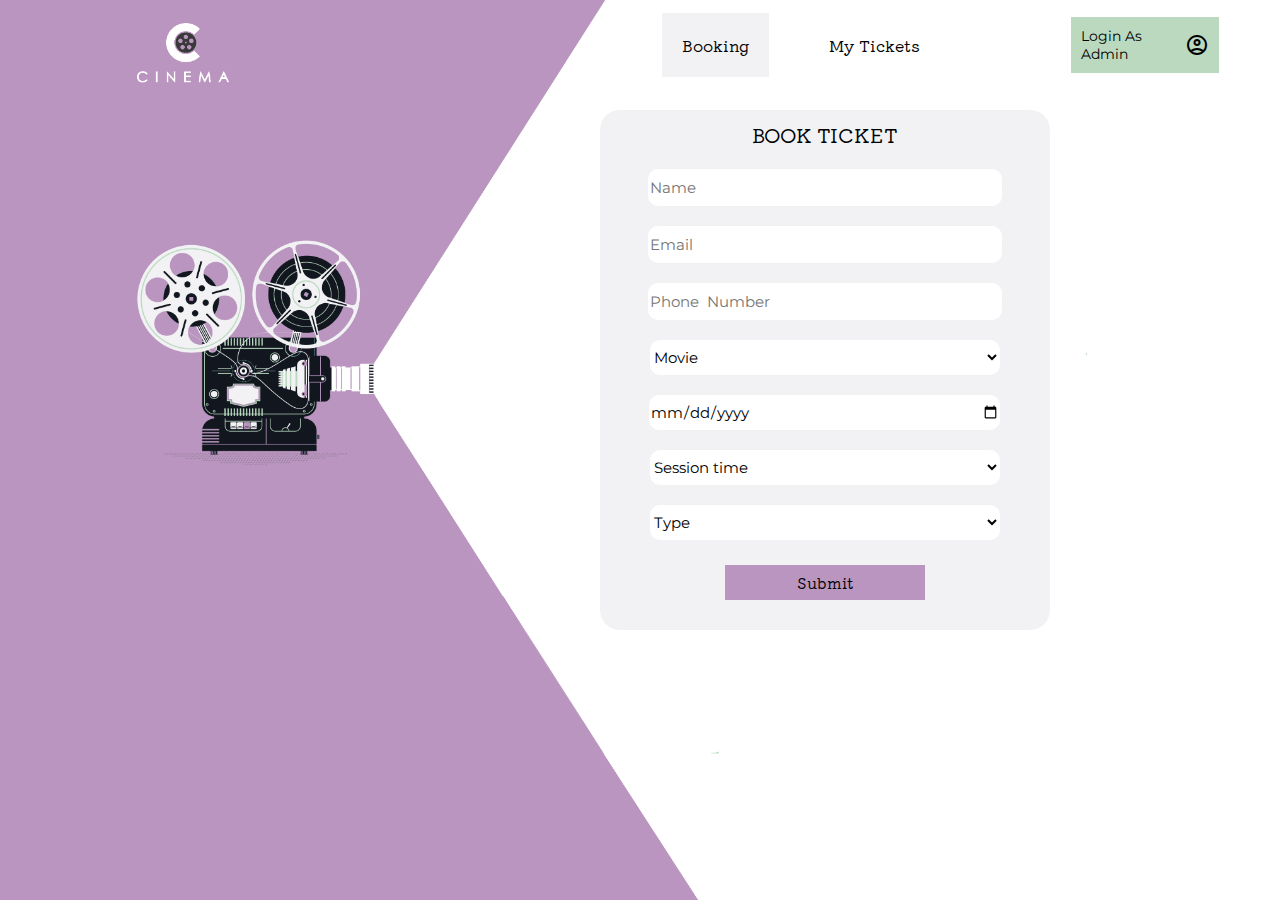
<file: src/main/resources/templates/index.html>
<!DOCTYPE html>
<html lang="en" xmlns:th="http://www.thymeleaf.org">
<head>
    <meta charset="UTF-8">
    <title>Booking Tickets</title>
    <meta name="viewport" content="width=device-width, initial-scale=1.0">
    <link rel="stylesheet" href="../static/css/index.css" th:href="@{/css/index.css}">
    <link rel="preconnect" href="https://fonts.googleapis.com">
    <link rel="preconnect" href="https://fonts.gstatic.com" crossorigin>
    <link href="https://fonts.googleapis.com/css2?family=Montserrat:ital,wght@0,200;0,400;0,600;1,300;1,500&display=swap"
          rel="stylesheet">
    <link rel="stylesheet"
          href="https://fonts.googleapis.com/css2?family=Material+Symbols+Outlined:opsz,wght,FILL,GRAD@48,400,0,0"/>
    <link href="https://fonts.googleapis.com/css2?family=Italiana&family=Kiwi+Maru:wght@300;400;500&display=swap"
          rel="stylesheet">
    <script th:src="@{/js/booking.js}"></script>
</head>
<body onload="setDate()">
    <!------- HEADER ------->
    <div class="header">
        <div class="header-logo">
            <img th:src="@{/img/logo-white.png}" src="../static/img/logo-white.png">
        </div>
        <div class="header-menu">
            <a th:href="@{/client/}" class="current-page">Booking</a>
            <a th:href="@{/mytickets}">My Tickets</a>
        </div>
        <div class="header-profile">
            <a th:href="@{/admin/assignment}">Login As Admin</a>
            <span class="material-symbols-outlined">account_circle</span>
        </div>
    </div>
    <!---------------------->

    <!----- FORM BLOCK ----->
    <div class="form-block">
        <div class="form">
            <div class="form-title">
                BOOK TICKET
            </div>
            <div class="form-form">
                <form method="post" th:action="@{/send}" th:object="${request}">
                    <input type="text" name="name" class="input" required th:field="*{name}" placeholder="Name">
                    <input type="email" required class="input" th:field="*{email}" placeholder="Email">
                    <input type="text" required class="input" th:field="*{phoneNumber}" placeholder="Phone  Number">
                    <select required th:field="*{movie}">
                        <option value="" hidden class="default-option">Movie</option>
                        <option value="Titanic">Titanic</option>
                        <option value="LaLaLand">La La Land</option>
                        <option value="JohnWick">John Wick</option>
                        <option value="KillBill">Kill Bill</option>
                        <option value="Deadpool">Deadpool</option>
                        <option value="GreenBook">Green Book</option>
                    </select>
                    <input type="date" id="date-input" class="input" required th:field="*{date}" placeholder="Session date">
                    <select id="time" required th:field="*{time}">
                        <option value="" hidden>Session time</option>
                        <option value="18:00" class="default-option">18:00</option>
                        <option value="20:00">20:00</option>
                        <option value="22:00">22:00</option>
                    </select>
                    <select required th:field="*{type}">
                        <option value="" hidden class="default-option">Type</option>
                        <option value="COMFORT">COMFORT</option>
                        <option value="LUXE">LUXE</option>
                    </select>
                    <input type="submit" value="Submit" id="submit-button">
                </form>
            </div>
        </div>
    </div>
    <!---------------------->
</body>
</html>
</file>
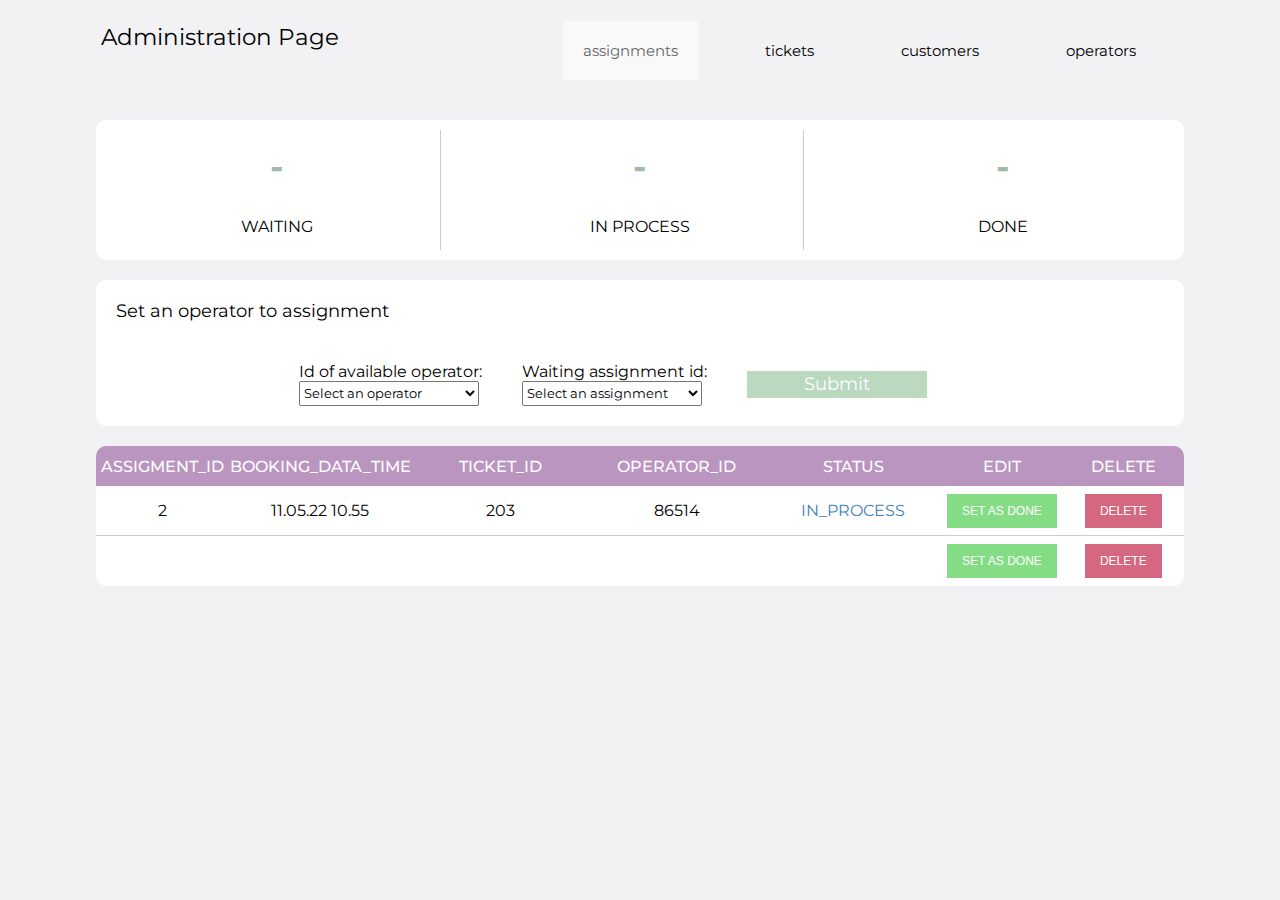
<file: src/main/resources/templates/admin-panel-assignments.html>
<!DOCTYPE html>
<html lang="en" xmlns:th="http://www.thymeleaf.org">
<head>
    <meta charset="UTF-8">
    <title>Admin Panel</title>
    <!-- CSS -->
    <link rel="stylesheet" href="../static/css/header.css" th:href="@{/css/header.css}" >
    <link rel="stylesheet" href="../static/css/queue-table.css" th:href="@{/css/queue-table.css}" >
    <link rel="stylesheet" href="../static/css/statistic-block.css" th:href="@{/css/statistic-block.css}" >
    <link rel="stylesheet" href="../static/css/registration-block.css" th:href="@{/css/registration-block.css}">

    <!--FONTS -->
    <link rel="preconnect" href="https://fonts.googleapis.com">
    <link rel="preconnect" href="https://fonts.gstatic.com" crossorigin>
    <link href="https://fonts.googleapis.com/css2?family=Montserrat:ital,wght@0,200;0,400;0,600;1,300;1,500&display=swap"
          rel="stylesheet">
</head>
<body>
<!------- HEADER -------->
<div class="header">
    <div class="header-title">
        <p>Administration Page</p>
    </div>
    <div class="header-menu">
        <a class="menu-item current-page" th:href="@{/admin/assignment}">assignments</a>
        <a class="menu-item" th:href="@{/admin/ticket}">tickets</a>
        <a class="menu-item" th:href="@{/admin/customer}">customers</a>
        <a class="menu-item" th:href="@{/admin/operator}">operators</a>
    </div>
</div>
<!----------------------->

<!--- STATISTIC BLOCK --->
<div class="statistic">
    <div class="statistic-block b1">
        <div class="statistic-block-digit" th:text="${amount_waiting}">
            -
        </div>
        <div class="statistic-block-process">
            WAITING
        </div>
    </div>
    <div class="statistic-block b2">
        <div class="statistic-block-digit" id="wait-block" th:text="${amount_inprocess}">
            -
        </div>
        <div class="statistic-block-process" id="process-block">
            IN PROCESS
        </div>
    </div>
    <div class="statistic-block b3">
        <div class="statistic-block-digit" id="done-block" th:text="${amount_done}">
            -
        </div>
        <div class="statistic-block-process">
            DONE
        </div>
    </div>
</div>
<!----------------------->

<!-- REGISTRATION FORM -->
<form class="form-block" method="post" th:action="@{/admin/assignment}" th:object="${edit_assignment}">
    <div class="register">
        <div class="register-title">
            Set an operator to assignment
        </div>
        <div class="register-form">
            <div class="register-form-item">
                <label for="operator_id">Id of available operator:</label>
                <select id="operator_id" required th:field="*{operatorId}">
                    <option value="">Select an operator</option>
                    <option th:each="operator : ${available_operators}" th:text="${operator.id}" th:value="${operator.id}"></option>
                </select>
            </div>
            <div class="register-form-item">
                <label for="assignment_id">Waiting assignment id:</label>
                <select id="assignment_id" required th:field="*{assignmentId}">
                    <option value="">Select an assignment</option>
                    <option th:each="assignment : ${waiting_assignments}" th:text="${assignment.id}" th:value="${assignment.id}"></option>
                </select>
            </div>
            <div class="register-form-item register-submit">
                <input type="submit" name="submit" value="Submit" id="submit">
            </div>
        </div>
    </div>
</form>

<!----- QUEUE TABLE ----->
<div class="queue">
    <table class="assignment-table" cellpadding="0" cellspacing="0">
        <thead>
        <tr id="thead">
            <th class="info-column-a">
                ASSIGMENT_ID
            </th>
            <th class="info-column-a">
                BOOKING_DATA_TIME
            </th>
            <th class="info-column-a">
                TICKET_ID
            </th>
            <th class="info-column-a">
                OPERATOR_ID
            </th>
            <th class="info-column-a">
                STATUS
            </th>
            <th class="button-column-a">
                EDIT
            </th>
            <th class="button-column-a">
                DELETE
            </th>
        </tr>
        </thead>
        <tbody>
        <tr>
            <td class="assignment-id">
                2
            </td>
            <td class="date-time">
                11.05.22 10.55
            </td>
            <td class="ticket-id">
                203
            </td>
            <td class="operator-id">
                86514
            </td>
            <td class="status-column" style="color: #3B83BE">
                IN_PROCESS
            </td>
            <td>
                <form th:method="post">
                    <button class="button set-button" type="submit" name="submit">SET AS DONE</button>
                </form>
            </td>
            <td>
                <form>
                    <button class="button delete-button" type="submit" name="submit">DELETE</button>
                </form>
            </td>
        </tr>
        <tr th:each="assignment : ${assignments}">
            <td th:text="${assignment.id}"></td>
            <td th:text="${assignment.date}"></td>
            <td th:text="${assignment.ticketId}"></td>
            <td th:text="${assignment.operatorId} ?: 'none'"></td>
            <td th:text="${assignment.status}"></td>
            <td>
                <form th:if="${assignment.isInProcess()}" th:method="post" th:action="@{/admin/assignment/done/{id}(id=${assignment.id})}">
                    <button class="button set-button" type="submit">SET AS DONE</button>
                </form>
            </td>
            <td>
                <form th:method="post" th:action="@{/admin/assignment/delete/{id}(id=${assignment.id})}">
                    <button class="button delete-button" type="submit" name="submit">DELETE</button>
                </form>
            </td>
        </tr>
        </tbody>
    </table>
</div>
<!----------------------->
</body>
</html>
</file>
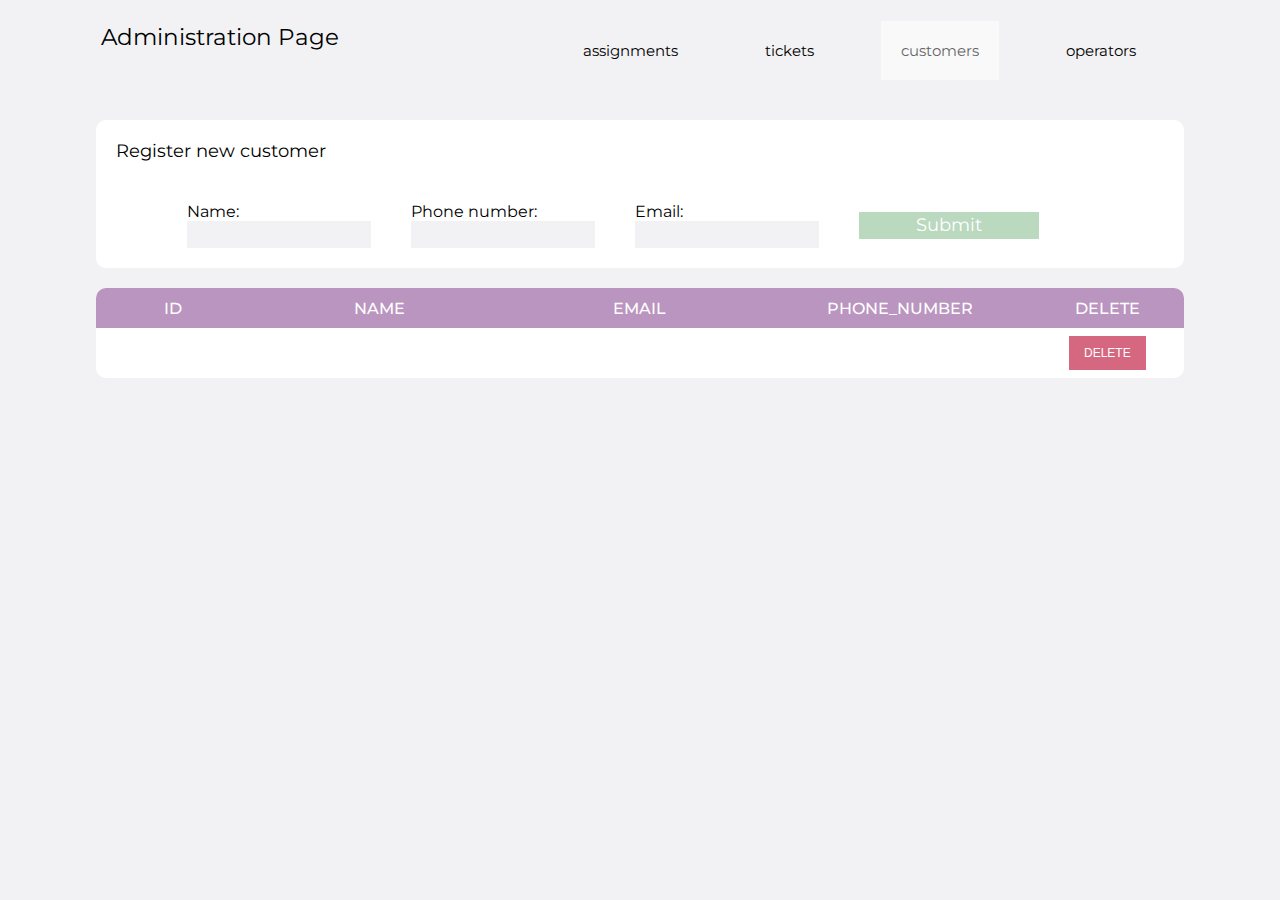
<file: src/main/resources/templates/admin-panel-customers.html>
<!DOCTYPE html>
<html lang="en" xmlns:th="http://www.thymeleaf.org">
<head>
    <meta charset="UTF-8">
    <title>Admin Panel</title>

    <!-- CSS -->
    <link rel="stylesheet" href="../static/css/header.css" th:href="@{/css/header.css}">
    <link rel="stylesheet" href="../static/css/queue-table.css" th:href="@{/css/queue-table.css}">
    <link rel="stylesheet" href="../static/css/registration-block.css" th:href="@{/css/registration-block.css}">

    <!--FONTS -->
    <link rel="preconnect" href="https://fonts.googleapis.com">
    <link rel="preconnect" href="https://fonts.gstatic.com" crossorigin>
    <link href="https://fonts.googleapis.com/css2?family=Montserrat:ital,wght@0,200;0,400;0,600;1,300;1,500&display=swap"
          rel="stylesheet">
</head>
<body>
<!------- HEADER -------->
<div class="header">
    <div class="header-title">
        <p>Administration Page</p>
    </div>
    <div class="header-menu">
        <a class="menu-item" th:href="@{/admin/assignment}">assignments</a>
        <a class="menu-item" th:href="@{/admin/ticket}">tickets</a>
        <a class="menu-item current-page" th:href="@{/admin/customer}">customers</a>
        <a class="menu-item" th:href="@{/admin/operator}">operators</a>
    </div>
</div>
<!----------------------->

<!-- REGISTRATION FORM -->
<form class="form-block" method="post" th:action="@{/admin/customer}" th:object="${customer}">
    <div class="register">
        <div class="register-title">
            Register new customer
        </div>
        <div class="register-form">
            <input type="text" th:field="*{id}" th:value="${customer.id}" hidden>
            <div class="register-form-item">
                <label for="name">Name:</label>
                <input type="text" id="name" th:field="*{name}">
            </div>
            <div class="register-form-item">
                <label for="phone-number">Phone number:</label>
                <input type="text" id="phone-number" minlength="10" maxlength="10" pattern="[0-9]*" th:field="*{phoneNumber}">
            </div>
            <div class="register-form-item">
                <label for="email">Email:</label>
                <input type="email" id="email" th:field="*{email}">
            </div>
            <div class="register-form-item register-submit">
                <input type="submit" name="submit" value="Submit" id="submit">
            </div>
        </div>
    </div>
</form>
<!----------------------->

<!----- QUEUE TABLE ----->
<div class="queue">
    <table cellpadding="0" cellspacing="0">
        <!-- header of table -->
        <thead>
        <tr id="thead">
            <th class="info-column-c">
                ID
            </th>
            <th class="info-column-c">
                NAME
            </th>
            <th class="info-column-c">
                EMAIL
            </th>
            <th class="info-column-c">
                PHONE_NUMBER
            </th>
            <th class="button-column-c">
                DELETE
            </th>
        </tr>
        </thead>
        <!--------------------->
        <tbody>
        <tr th:each="customer : ${customers}">
            <td th:text="${customer.id}"></td>
            <td th:text="${customer.name}"></td>
            <td th:text="${customer.phoneNumber}"></td>
            <td th:text="${customer.email}"></td>
            <td>
                <form th:method="post" th:action="@{/admin/customer/delete/{id}(id=${customer.id})}">
                    <button class="button delete-button" type="submit" name="submit">DELETE</button>
                </form>
            </td>
        </tr>
        </tbody>
    </table>
</div>
<!----------------------->
</body>
</html>
</file>
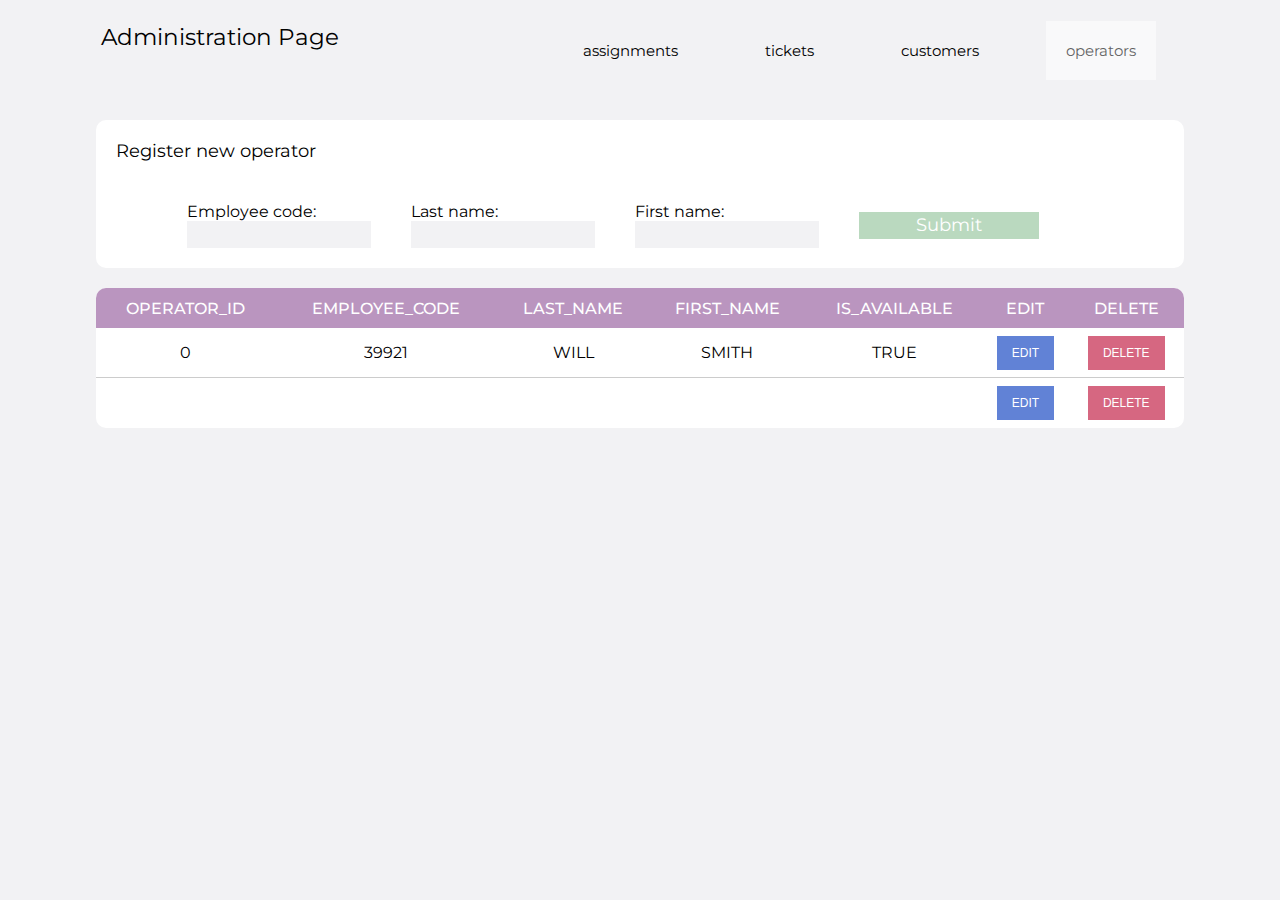
<file: src/main/resources/templates/admin-panel-operators.html>
<!DOCTYPE html>
<html lang="en" xmlns:th="http://www.thymeleaf.org">
<head>
    <meta charset="UTF-8">
    <title>Admin Panel</title>

    <!-- CSS -->
    <link rel="stylesheet" href="../static/css/header.css" th:href="@{/css/header.css}" >
    <link rel="stylesheet" href="../static/css/queue-table.css" th:href="@{/css/queue-table.css}" >
    <link rel="stylesheet" href="../static/css/registration-block.css" th:href="@{/css/registration-block.css}">

    <!--FONTS -->
    <link rel="preconnect" href="https://fonts.googleapis.com">
    <link rel="preconnect" href="https://fonts.gstatic.com" crossorigin>
    <link href="https://fonts.googleapis.com/css2?family=Montserrat:ital,wght@0,200;0,400;0,600;1,300;1,500&display=swap"
          rel="stylesheet">
</head>
<body>
<!------- HEADER -------->
<div class="header">
    <div class="header-title">
        <p>Administration Page</p>
    </div>
    <div class="header-menu">
        <a class="menu-item" th:href="@{/admin/assignment}">assignments</a>
        <a class="menu-item" th:href="@{/admin/ticket}">tickets</a>
        <a class="menu-item" th:href="@{/admin/customer}">customers</a>
        <a class="menu-item current-page" th:href="@{/admin/operator}">operators</a>
    </div>
</div>
<!----------------------->

<!-- REGISTRATION FORM -->
<form class="form-block" method="post" th:action="@{/admin/operator}" th:object="${operator}">
<div class="register">
    <div class="register-title">
        Register new operator
    </div>
    <div class="register-form">
        <div class="register-form-item">
            <label for="empl-code">Employee code:</label>
            <input type="text" name="empl-code" id="empl-code" th:field="*{employeeCode}">
        </div>
        <div class="register-form-item">
            <label for="last-name">Last name:</label>
            <input type="text" name="last-name" id="last-name" th:field="*{lastName}">
        </div>
        <div class="register-form-item">
            <label for="first-name">First name:</label>
            <input type="text" name="first-name" id="first-name" th:field="*{firstName}">
        </div>
        <div class="register-form-item register-submit">
            <input type="submit" name="submit" value="Submit" id="submit">
        </div>
    </div>
</div>
</form>
<!----------------------->

<!----- QUEUE TABLE ----->
<div class="queue">
    <table cellpadding="0" cellspacing="0">
        <!-- header of table -->
        <thead>
        <tr id="thead">
            <th class="info-column">
                OPERATOR_ID
            </th>
            <th class="info-column">
                EMPLOYEE_CODE
            </th>
            <th class="info-column">
                LAST_NAME
            </th>
            <th class="info-column">
                FIRST_NAME
            </th>
            <th class="info-column">
                IS_AVAILABLE
            </th>
            <th class="button-column">
                EDIT
            </th>
            <th class="button-column">
                DELETE
            </th>
        </tr>
        </thead>
        <!--------------------->
        <tbody>
        <tr>
            <td>
                0
            </td>
            <td>
                39921
            </td>
            <td>
                WILL
            </td>
            <td>
                SMITH
            </td>
            <td>
                TRUE
            </td>
            <td>
                <form>
                    <button class="button edit-button" type="submit" name="submit">EDIT</button>
                </form>
            </td>
            <td>
                <form>
                    <button class="button delete-button" type="submit" name="submit">DELETE</button>
                </form>
            </td>
        </tr>
        <tr th:each="operator : ${operators}">
            <td th:text="${operator.id}"></td>
            <td th:text="${operator.employeeCode}"></td>
            <td th:text="${operator.firstName}"></td>
            <td th:text="${operator.lastName}"></td>
            <td th:text="${operator.isAvailable}"></td>
            <td>
                <form th:method="post">
                    <button class="button edit-button" type="submit" name="submit">EDIT</button>
                </form>
            </td>
            <td>
            <form th:method="post" th:action="@{/admin/operator/delete/{id}(id=${operator.id})}">
                <button class="button delete-button" type="submit" name="submit">DELETE</button>
            </form>
            </td>
        </tr>
        </tbody>
    </table>
</div>
<!----------------------->
</body>
</html>
</file>
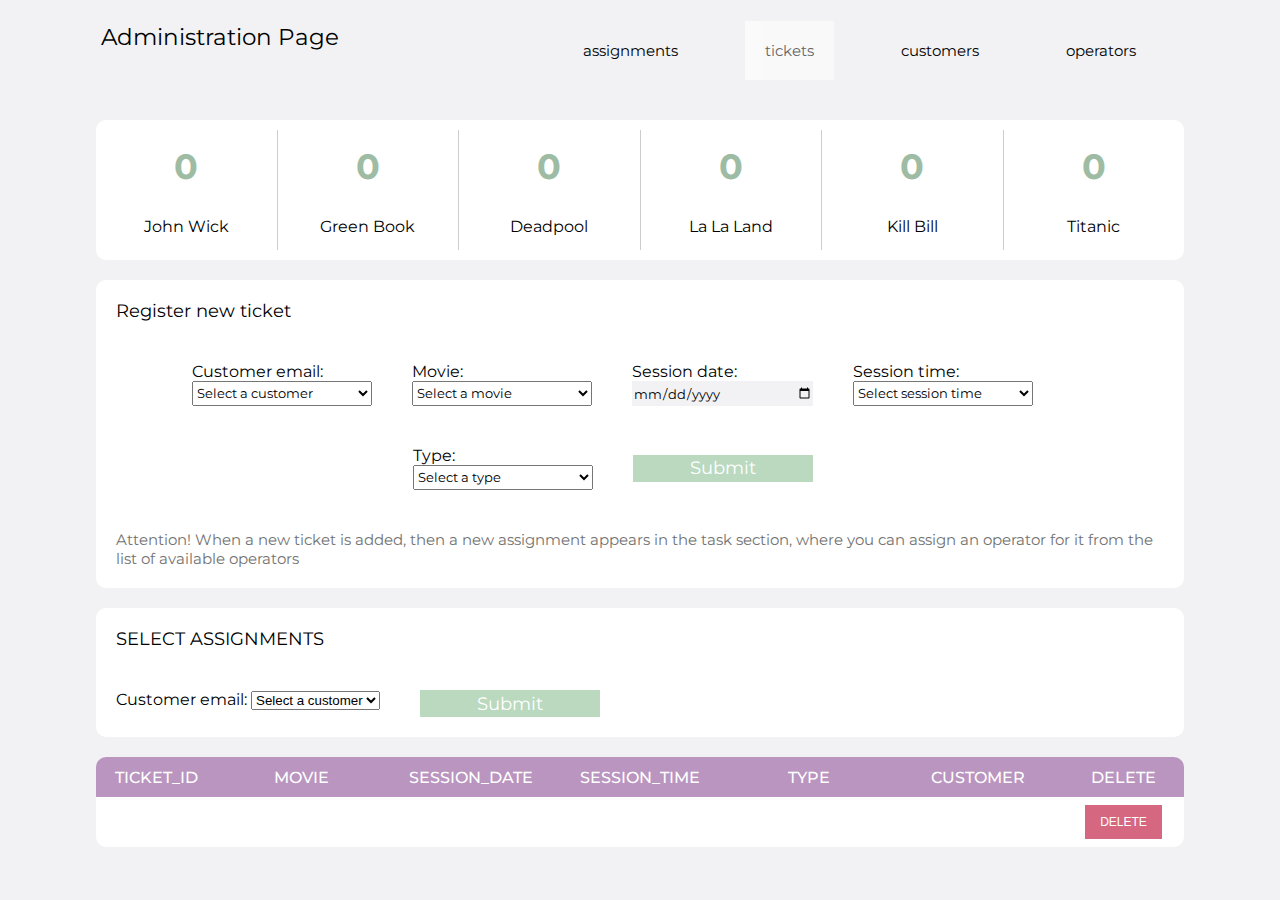
<file: src/main/resources/templates/admin-panel-tickets.html>
<!DOCTYPE html>
<html lang="en" xmlns:th="http://www.thymeleaf.org">
<head>
    <meta charset="UTF-8">
    <title>Admin Panel</title>
    <!-- CSS -->
    <link rel="stylesheet" href="../static/css/header.css" th:href="@{/css/header.css}">
    <link rel="stylesheet" href="../static/css/queue-table.css" th:href="@{/css/queue-table.css}">
    <link rel="stylesheet" href="../static/css/statistic-block.css" th:href="@{/css/statistic-block.css}">
    <link rel="stylesheet" href="../static/css/selection-block.css" th:href="@{/css/selection-block.css}">
    <link rel="stylesheet" href="../static/css/registration-block.css" th:href="@{/css/registration-block.css}">

    <!--FONTS -->
    <link rel="preconnect" href="https://fonts.googleapis.com">
    <link rel="preconnect" href="https://fonts.gstatic.com" crossorigin>
    <link href="https://fonts.googleapis.com/css2?family=Montserrat:ital,wght@0,200;0,400;0,600;1,300;1,500&display=swap"
          rel="stylesheet">
</head>
<body>

<!------- HEADER -------->
<div class="header">
    <div class="header-title">
        <p>Administration Page</p>
    </div>
    <div class="header-menu">
        <a class="menu-item" th:href="@{/admin/assignment}">assignments</a>
        <a class="menu-item  current-page" th:href="@{/admin/ticket}">tickets</a>
        <a class="menu-item" th:href="@{/admin/customer}">customers</a>
        <a class="menu-item" th:href="@{/admin/operator}">operators</a>
    </div>
</div>
<!----------------------->

<!--- STATISTIC BLOCK --->
<div class="statistic">
    <div class="statistic-block b1">
        <div class="statistic-block-digit" th:text="${number_JohnWick}">
            0
        </div>
        <div class="statistic-block-movie">
            John Wick
        </div>
    </div>
    <div class="statistic-block b2">
        <div class="statistic-block-digit" th:text="${number_GreenBook}">
            0
        </div>
        <div class="statistic-block-movie">
            Green Book
        </div>
    </div>
    <div class="statistic-block b3">
        <div class="statistic-block-digit" th:text="${number_Deadpool}">
            0
        </div>
        <div class="statistic-block-movie">
            Deadpool
        </div>
    </div>
    <div class="statistic-block b4">
        <div class="statistic-block-digit" th:text="${number_LaLaLand}">
            0
        </div>
        <div class="statistic-block-movie">
            La La Land
        </div>
    </div>
    <div class="statistic-block b5">
        <div class="statistic-block-digit" th:text="${number_KillBill}">
            0
        </div>
        <div class="statistic-block-movie">
            Kill Bill
        </div>
    </div>
    <div class="statistic-block b6">
        <div class="statistic-block-digit" th:text="${number_Titanic}">
            0
        </div>
        <div class="statistic-block-movie">
            Titanic
        </div>
    </div>
</div>
<!----------------------->

<!-- REGISTRATION FORM -->
<form class="form-block" method="post" th:action="@{/admin/ticket}" th:object="${ticket}">
    <div class="register">
        <div class="register-title">
            Register new ticket
        </div>
        <div class="register-form">
            <div class="register-form-item">
                <label for="customer">Customer email:</label>
                <select id="customer" required th:field="*{customerEmail}">
                    <option value="">Select a customer</option>
                    <option th:each="customer : ${customers}" th:text="${customer.email}" th:value="${customer.email}">
                        hh
                    </option>
                </select>
            </div>
            <div class="register-form-item">
                <label for="movie">Movie:</label>
                <select id="movie" required th:field="*{movie}">
                    <option value="" hidden>Select a movie</option>
                    <option value="Titanic">Titanic</option>
                    <option value="LaLaLand">La La Land</option>
                    <option value="JohnWick">John Wick</option>
                    <option value="KillBill">Kill Bill</option>
                    <option value="Deadpool">Deadpool</option>
                    <option value="GreenBook">Green Book</option>
                </select>
            </div>
            <div class="register-form-item">
                <label for="date">Session date:</label>
                <input type="date" id="date" th:field="*{date}">
            </div>
            <div class="register-form-item">
                <label for="time">Session time:</label>
                <select id="time" required th:field="*{time}">
                    <option value="" hidden>Select session time</option>
                    <option value="18:00">18:00</option>
                    <option value="20:00">20:00</option>
                    <option value="22:00">22:00</option>
                </select>
            </div>
            <div class="register-form-item">
                <label for="type">Type:</label>
                <select id="type" required th:field="*{type}">
                    <option value="" hidden>Select a type</option>
                    <option value="COMFORT">COMFORT</option>
                    <option value="LUXE">LUXE</option>
                </select>
            </div>
            <div class="register-form-item register-submit">
                <input type="submit" value="Submit" id="submit">
            </div>
        </div>
        <div class="att-title">
            Attention! When a new ticket is added, then a new assignment appears in the task section, where you can
            assign an operator for it from the list of available operators
        </div>
    </div>
</form>
<!----------------------->

<!---- SELECTION FORM --->
<form class="selection-block" method="get" th:action="@{/admin/ticket/search}" th:object="${search}">
    <div class="selection">
        <div class="selection-title">
            SELECT ASSIGNMENTS
        </div>
        <div class="selection-form">
            <div class="selection-form-item">
                <label for="customer">Customer email:</label>
                <select id="search-customer" required th:field="*{customerEmail}">
                    <option value="">Select a customer</option>
                    <option value="ALL">ALL</option>
                    <option th:each="customer : ${customers}" th:text="${customer.email}"
                            th:value="${customer.email}"></option>
                </select>
            </div>
            <div class="selection-form-item">
                <input type="submit" value="Submit" id="search">
            </div>
        </div>
    </div>
</form>
<!----------------------->

<!----- QUEUE TABLE ----->
<div class="queue">
    <table class="assignment-table" cellpadding="0" cellspacing="0">
        <thead>
        <tr id="thead">
            <th class="info-column-t">
                TICKET_ID
            </th>
            <th class="info-column-t">
                MOVIE
            </th>
            <th class="info-column-t">
                SESSION_DATE
            </th>
            <th class="info-column-t">
                SESSION_TIME
            </th>
            <th class="info-column-t">
                TYPE
            </th>
            <th class="info-column-t">
                CUSTOMER
            </th>
            <th class="button-column-t">
                DELETE
            </th>
        </tr>
        </thead>
        <tbody>
        <tr th:each="ticket : ${tickets}">
            <td th:text="${ticket.id}"></td>
            <td th:text="${ticket.movie}"></td>
            <td th:text="${ticket.date}"></td>
            <td th:text="${ticket.time}"></td>
            <td th:text="${ticket.type}"></td>
            <td th:text="${ticket.customerEmail}"></td>
            <td>
                <form th:method="post" th:action="@{/admin/ticket/delete/{id}(id=${ticket.id})}">
                    <button class="button delete-button" type="submit">DELETE</button>
                </form>
            </td>
        </tr>
        </tbody>
    </table>
</div>
<!----------------------->
</body>
</html>
</file>
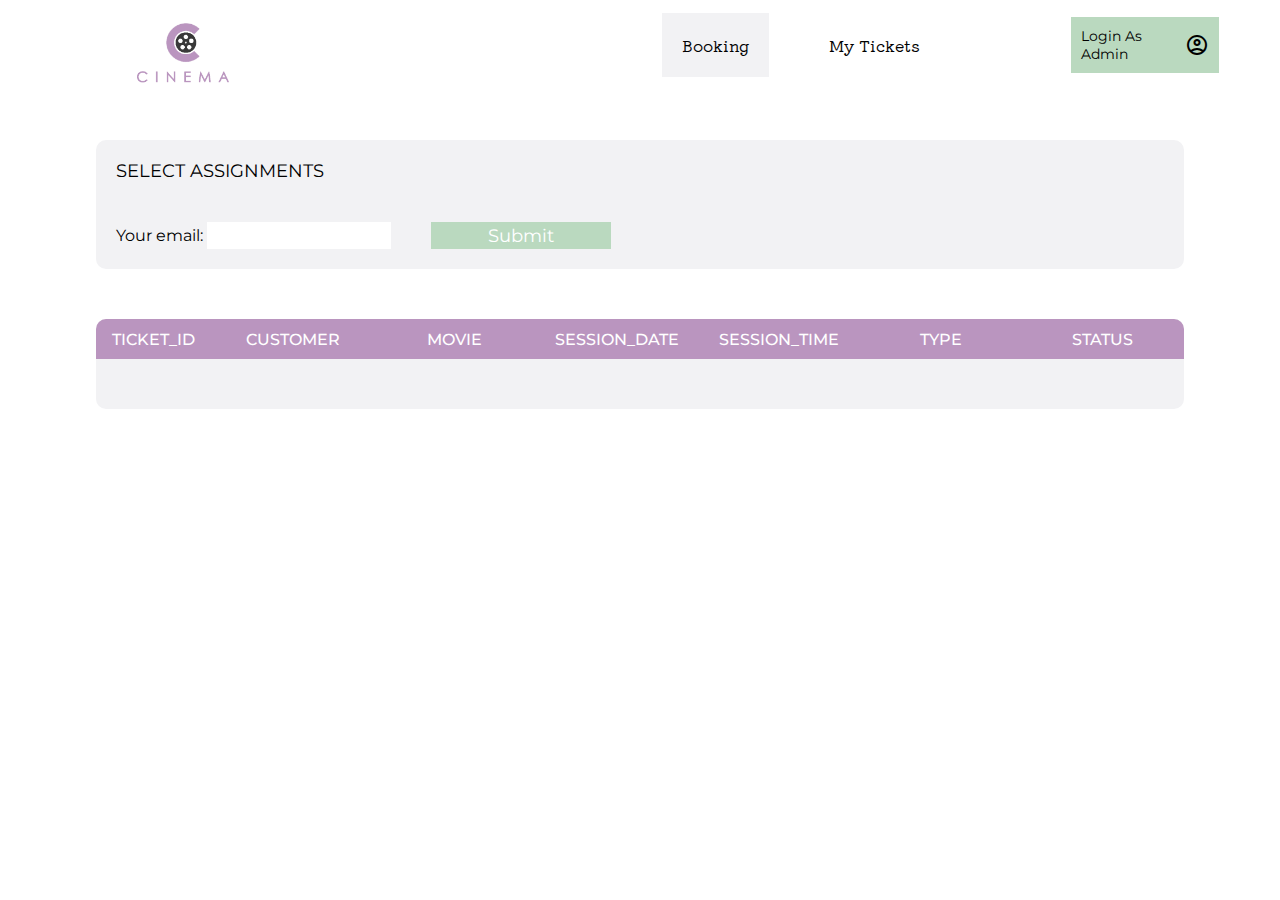
<file: src/main/resources/templates/my-tickets.html>
<!DOCTYPE html>
<html lang="en" xmlns:th="http://www.thymeleaf.org">
<head>
    <meta charset="UTF-8">
    <title>My Tickets</title>
    <meta name="viewport" content="width=device-width, initial-scale=1.0">
    <link rel="stylesheet" href="../static/css/queue-table.css"  th:href="@{/css/queue-table.css}">
    <link rel="stylesheet" href="../static/css/selection-block.css" th:href="@{/css/selection-block.css}" >
    <link rel="stylesheet" href="../static/css/my-tickets.css"  th:href="@{/css/my-tickets.css}">
    <link rel="preconnect" href="https://fonts.googleapis.com">
    <link rel="preconnect" href="https://fonts.gstatic.com" crossorigin>
    <link href="https://fonts.googleapis.com/css2?family=Montserrat:ital,wght@0,200;0,400;0,600;1,300;1,500&display=swap"
          rel="stylesheet">
    <link rel="stylesheet"
          href="https://fonts.googleapis.com/css2?family=Material+Symbols+Outlined:opsz,wght,FILL,GRAD@48,400,0,0"/>
    <link href="https://fonts.googleapis.com/css2?family=Italiana&family=Kiwi+Maru:wght@300;400;500&display=swap"
          rel="stylesheet">
    <script th:src="@{/js/mytickets.js}"></script>
</head>
<body>
<!------- HEADER ------->
<div class="header">
    <div class="header-logo">
        <img th:src="@{/img/logo1.png}" src="../static/img/logo1.png">
    </div>
    <div class="header-menu">
        <a th:href="@{/}" class="current-page">Booking</a>
        <a th:href="@{/mytickets}">My Tickets</a>
    </div>
    <div class="header-profile">
        <a th:href="@{/admin/assignment}">Login As Admin </a>
        <span class="material-symbols-outlined">account_circle</span>
    </div>
</div>
<!---------------------->

<!---- SELECTION FORM --->
<form class="selection-block" method="post" th:action="@{/mytickets}" th:object="${search}">
    <div class="selection  client-sel">
        <div class="selection-title">
            SELECT ASSIGNMENTS
        </div>
        <div class="selection-form">
            <div class="selection-form-item">
                <label for="email">Your email:</label>
                <input type="email" name="email" id="email" required th:field="*{customerEmail}">
            </div>
            <div class="selection-form-item">
                <input type="submit" value="Submit" id="search">
            </div>
        </div>
    </div>
</form>
<!----------------------->

<!----- QUEUE TABLE ----->
<div class="queue" id="queue">
    <table class="assignment-table" cellpadding="0" cellspacing="0">
        <thead>
        <tr id="thead">
            <th class="info-column-t">
                TICKET_ID
            </th>
            <th class="info-column-t">
                CUSTOMER
            </th>
            <th class="info-column-t">
                MOVIE
            </th>
            <th class="info-column-t">
                SESSION_DATE
            </th>
            <th class="info-column-t">
                SESSION_TIME
            </th>
            <th class="info-column-t">
                TYPE
            </th>
            <th class="info-column-t">
                STATUS
            </th>
        </tr>
        </thead>
        <tbody>
        <tr th:each="ticket : ${tickets}">
            <td th:text="${ticket.id}"></td>
            <td th:text="${ticket.customerEmail}"></td>
            <td th:text="${ticket.movie}"></td>
            <td th:text="${ticket.date}"></td>
            <td th:text="${ticket.time}"></td>
            <td th:text="${ticket.type}"></td>
            <td th:text="${ticket.status}"></td>
        </tr>
        </tbody>
    </table>
</div>
<!----------------------->
</body>
</html>
</file>
